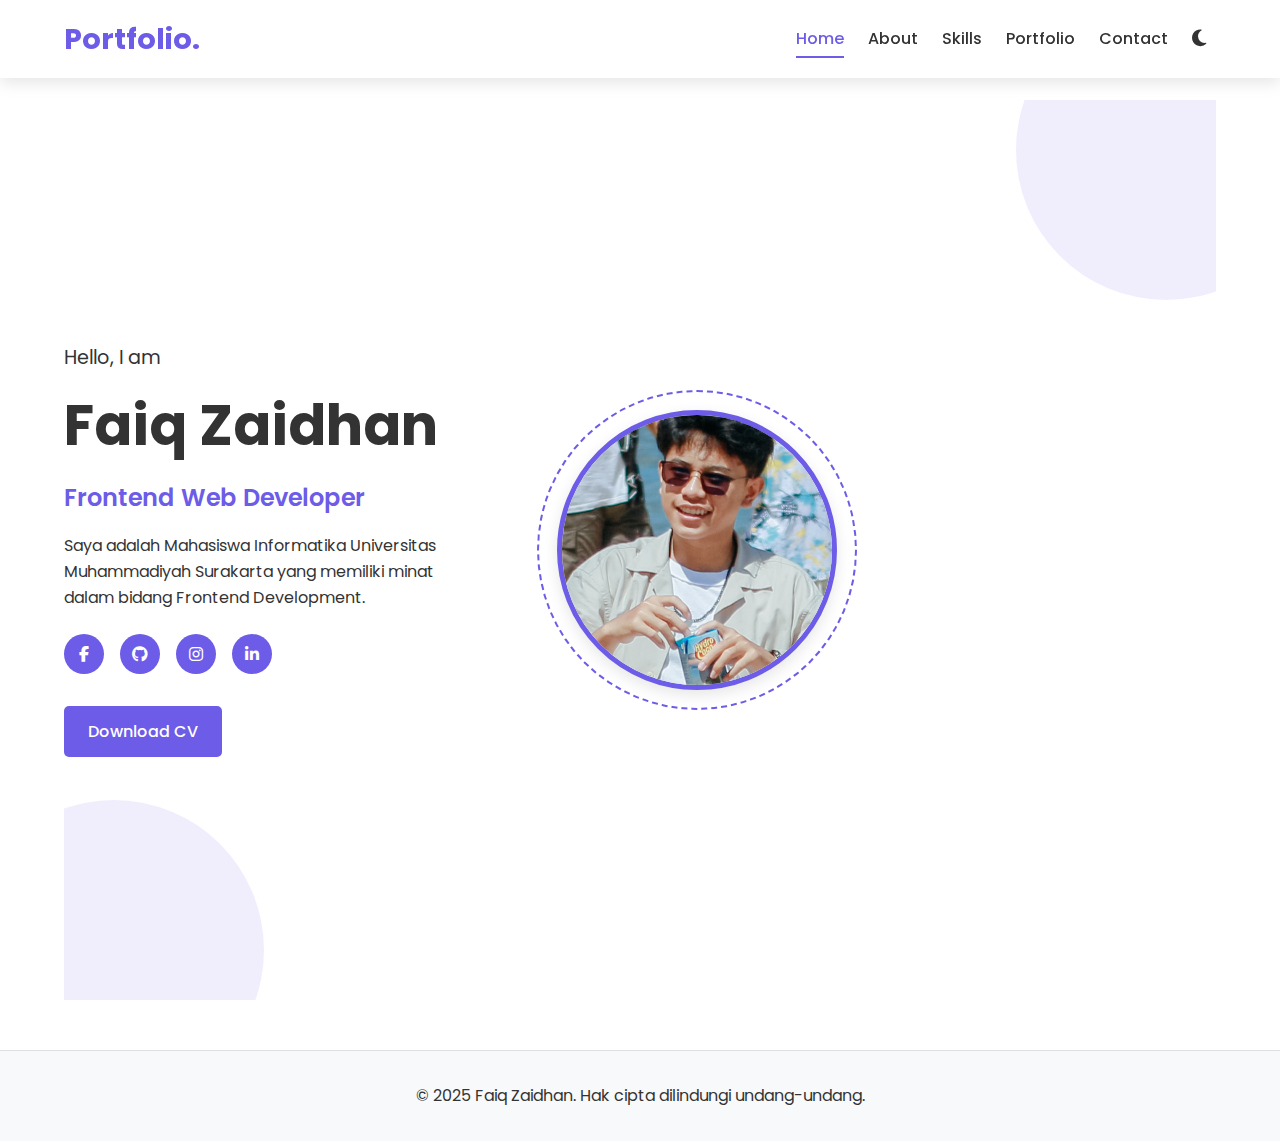
<file: index.html>
<!DOCTYPE html>
<html lang="en">
<head>
    <meta charset="UTF-8">
    <meta name="viewport" content="width=device-width, initial-scale=1.0">
    <title>Faiq Zaidhan - Web Developer</title>
    <link rel="stylesheet" href="css/style.css">
    <link rel="stylesheet" href="https://cdnjs.cloudflare.com/ajax/libs/font-awesome/6.4.0/css/all.min.css">
    <link href="https://fonts.googleapis.com/css2?family=Poppins:wght@300;400;500;600;700&display=swap" rel="stylesheet">
</head>
<body>
    <!-- checkbox tersembunyi untuk toggle dark mode -->
    <input type="checkbox" id="theme-toggle">
    
    <header>
        <div class="logo">
            <h2>Portfolio.</h2>
        </div>
        <nav>
            <ul>
                <li><a href="index.html" class="active">Home</a></li>
                <li><a href="about.html">About</a></li>
                <li><a href="skills.html">Skills</a></li>
                <li><a href="portfolio.html">Portfolio</a></li>
                <li><a href="contact.html">Contact</a></li>
                <li><label for="theme-toggle" class="theme-switch"></label></li>
            </ul>
        </nav>
    </header>

    <main>
        <section class="hero">
            <div class="hero-content">
                <div class="hero-text">
                    <p class="hero-intro">Hello, I am</p>
                    <h1>Faiq Zaidhan</h1>
                    <p class="hero-subtitle">Frontend Web Developer</p>
                    <p class="hero-description">Saya adalah Mahasiswa Informatika Universitas Muhammadiyah Surakarta yang memiliki minat dalam bidang Frontend Development.</p>
                    
                    <div class="social-links">
                        <a href="#" class="social-icon"><i class="fab fa-facebook-f"></i></a>
                        <a href="https://github.com/faiqzdhn" class="social-icon"><i class="fab fa-github"></i></a>
                        <a href="https://www.instagram.com/zaidhan.faiq" class="social-icon"><i class="fab fa-instagram"></i></a>
                        <a href="#" class="social-icon"><i class="fab fa-linkedin-in"></i></a>
                    </div>
                    
                    <a href="#" class="btn">Download CV</a>
                </div>
                
                <div class="hero-image-container">
                    <div class="circle-decoration"></div>
                    <div class="profile-circle">
                        <img src="images/profile.jpg" alt="Faiq Zaidhan">
                    </div>
                </div>
            </div>
        </section>
    </main>

    <footer>
        <p>&copy; 2025 Faiq Zaidhan. Hak cipta dilindungi undang-undang.</p>
    </footer>
</body>
</html>
</file>
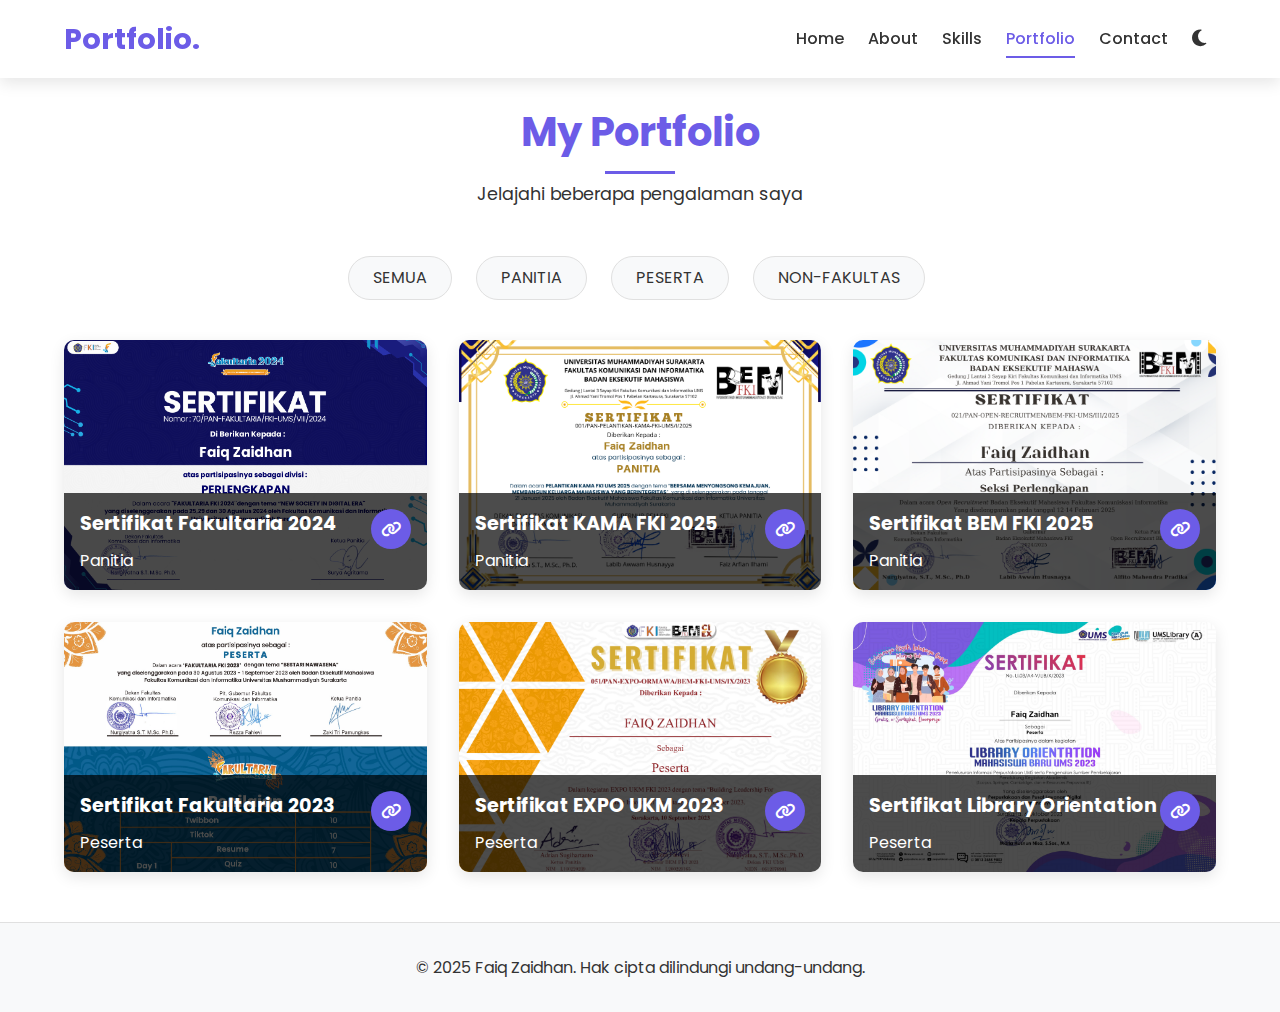
<file: portfolio.html>
<!DOCTYPE html>
<html lang="en">
<head>
    <meta charset="UTF-8">
    <meta name="viewport" content="width=device-width, initial-scale=1.0">
    <title>Portfolio - Faiq Zaidhan</title>
    <link rel="stylesheet" href="css/style.css">
    <link rel="stylesheet" href="https://cdnjs.cloudflare.com/ajax/libs/font-awesome/6.4.0/css/all.min.css">
    <link href="https://fonts.googleapis.com/css2?family=Poppins:wght@300;400;500;600;700&display=swap" rel="stylesheet">
</head>
<body>
    <!-- checkbox tersembunyi untuk toggle dark mode -->
    <input type="checkbox" id="theme-toggle">
    
    <header>
        <div class="logo">
            <h2>Portfolio.</h2>
        </div>
        <nav>
            <ul>
                <li><a href="index.html">Home</a></li>
                <li><a href="about.html">About</a></li>
                <li><a href="skills.html">Skills</a></li>
                <li><a href="portfolio.html" class="active">Portfolio</a></li>
                <li><a href="contact.html">Contact</a></li>
                <li><label for="theme-toggle" class="theme-switch"></label></li>
            </ul>
        </nav>
    </header>

    <main>
        <section class="portfolio-section">
            <div class="section-title">
                <h2>My Portfolio</h2>
                <p>Jelajahi beberapa pengalaman saya</p>
            </div>
            
            <!-- radio button tersembunyi untuk filter portfolio dengan CSS -->
            <input type="radio" name="portfolio-filter" id="filter-semua" checked>
            <input type="radio" name="portfolio-filter" id="filter-panitia">
            <input type="radio" name="portfolio-filter" id="filter-peserta">
            <input type="radio" name="portfolio-filter" id="filter-non">
            
            <div class="portfolio-filter">
                <label for="filter-semua" class="filter-label filter-semua">SEMUA</label>
                <label for="filter-panitia" class="filter-label filter-panitia">PANITIA</label>
                <label for="filter-peserta" class="filter-label filter-peserta">PESERTA</label>
                <label for="filter-non" class="filter-label filter-non">NON-FAKULTAS</label>
            </div>
            
            <div class="portfolio-grid">
                <div class="portfolio-item" data-category="panitia">
                    <div class="portfolio-img">
                        <img src="images/sertif1.png" alt="sertif1">
                    </div>
                    <div class="portfolio-info">
                        <h3>Sertifikat Fakultaria 2024</h3>
                        <p>Panitia</p>
                        <a href="#" class="portfolio-link"><i class="fas fa-link"></i></a>
                    </div>
                </div>
                
                <div class="portfolio-item" data-category="panitia">
                    <div class="portfolio-img">
                        <img src="images/sertif2.png" alt="sertif2">
                    </div>
                    <div class="portfolio-info">
                        <h3>Sertifikat KAMA FKI 2025</h3>
                        <p>Panitia</p>
                        <a href="#" class="portfolio-link"><i class="fas fa-link"></i></a>
                    </div>
                </div>
                
                <div class="portfolio-item" data-category="panitia">
                    <div class="portfolio-img">
                        <img src="images/sertif3.png" alt="sertif3">
                    </div>
                    <div class="portfolio-info">
                        <h3>Sertifikat BEM FKI 2025</h3>
                        <p>Panitia</p>
                        <a href="#" class="portfolio-link"><i class="fas fa-link"></i></a>
                    </div>
                </div>
                
                <div class="portfolio-item" data-category="peserta">
                    <div class="portfolio-img">
                        <img src="images/sertif4.jpg" alt="sertif4">
                    </div>
                    <div class="portfolio-info">
                        <h3>Sertifikat Fakultaria 2023</h3>
                        <p>Peserta</p>
                        <a href="#" class="portfolio-link"><i class="fas fa-link"></i></a>
                    </div>
                </div>
                
                <div class="portfolio-item" data-category="peserta">
                    <div class="portfolio-img">
                        <img src="images/sertif5.png" alt="sertif5">
                    </div>
                    <div class="portfolio-info">
                        <h3>Sertifikat EXPO UKM 2023</h3>
                        <p>Peserta</p>
                        <a href="#" class="portfolio-link"><i class="fas fa-link"></i></a>
                    </div>
                </div>
                
                <div class="portfolio-item" data-category="non">
                    <div class="portfolio-img">
                        <img src="images/sertif6.png" alt="sertif6">
                    </div>
                    <div class="portfolio-info">
                        <h3>Sertifikat Library Orientation</h3>
                        <p>Peserta</p>
                        <a href="#" class="portfolio-link"><i class="fas fa-link"></i></a>
                    </div>
                </div>
            </div>
        </section>
    </main>

    <footer>
        <p>&copy; 2025 Faiq Zaidhan. Hak cipta dilindungi undang-undang.</p>
    </footer>
</body>
</html>
</file>
<file: css/style.css>
/* Base Styles */
:root {
    --primary-color: #6c5ce7;
    --secondary-color: #a29bfe;
    --text-color: #333;
    --light-text: #fff;
    --background-color: #fff;
    --card-bg: #f8f9fa;
    --border-color: #e0e0e0;
    --hover-color: #5649c0;
    --shadow: 0 5px 15px rgba(0, 0, 0, 0.1);
    --transition: all 0.3s ease;
}

/* Tema dark mode menggunakan preferensi sistem */
@media (prefers-color-scheme: dark) {
    :root {
        --primary-color: #6c5ce7;
        --secondary-color: #a29bfe;
        --text-color: #f5f5f5;
        --light-text: #fff;
        --background-color: #121212;
        --card-bg: #1e1e1e;
        --border-color: #333;
        --hover-color: #8075e5;
        --shadow: 0 5px 15px rgba(0, 0, 0, 0.3);
    }
}

/* Toggle dark mode dengan CSS menggunakan checkbox tersembunyi */
#theme-toggle {
    display: none; /* Sembunyikan checkbox asli */
}

.theme-switch {
    display: inline-block;
    width: 24px;
    height: 24px;
    position: relative;
    cursor: pointer;
}

/* Ikon default (moon untuk light mode) */
.theme-switch::before {
    content: '\f186'; /* Unicode untuk fa-moon */
    font-family: 'Font Awesome 5 Free';
    font-weight: 900;
    position: absolute;
    font-size: 1.2rem;
    color: var(--text-color);
    transition: var(--transition);
}

/* Saat tema gelap diaktifkan, tampilkan ikon matahari */
#theme-toggle:checked ~ header .theme-switch::before {
    content: '\f185'; /* Unicode untuk fa-sun */
}

/* Terapkan tema gelap saat checkbox di-check */
#theme-toggle:checked ~ header,
#theme-toggle:checked ~ main,
#theme-toggle:checked ~ footer {
    --primary-color: #6c5ce7;
    --secondary-color: #a29bfe;
    --text-color: #f5f5f5;
    --light-text: #fff;
    --background-color: #121212;
    --card-bg: #1e1e1e;
    --border-color: #333;
    --hover-color: #8075e5;
    --shadow: 0 5px 15px rgba(0, 0, 0, 0.3);
}

/* Atur background secara langsung pada elemen-elemen utama */
#theme-toggle:checked ~ header {
    background-color: #121212;
}

#theme-toggle:checked ~ main {
    background-color: #121212;
}

#theme-toggle:checked ~ footer {
    background-color: #121212;
}

/* style dark mode untuk elemen body secara langsung */
#theme-toggle:checked ~ * {
    color: #f5f5f5;
}

* {
    margin: 0;
    padding: 0;
    box-sizing: border-box;
}

body {
    font-family: 'Poppins', sans-serif;
    color: var(--text-color);
    background-color: var(--background-color);
    line-height: 1.6;
    transition: var(--transition);
}

html {
    scroll-behavior: smooth;
}

a {
    text-decoration: none;
    color: var(--text-color);
    transition: var(--transition);
}

ul {
    list-style: none;
}

img {
    max-width: 100%;
    height: auto;
}

/* Scrollbar Styles */
::-webkit-scrollbar {
    width: 10px;
}

::-webkit-scrollbar-track {
    background: var(--background-color);
}

::-webkit-scrollbar-thumb {
    background: var(--primary-color);
    border-radius: 5px;
}

::-webkit-scrollbar-thumb:hover {
    background: var(--hover-color);
}

/* Header Styles */
header {
    display: flex;
    justify-content: space-between;
    align-items: center;
    padding: 1rem 5%;
    position: fixed;
    top: 0;
    left: 0;
    width: 100%;
    z-index: 1000;
    background-color: var(--background-color);
    box-shadow: var(--shadow);
    transition: var(--transition);
}

.logo h2 {
    color: var(--primary-color);
    font-weight: 700;
    font-size: 1.8rem;
}

nav ul {
    display: flex;
    align-items: center;
}

nav ul li {
    margin-left: 1.5rem;
}

nav ul li a {
    font-weight: 500;
    position: relative;
    padding: 0.5rem 0;
}

nav ul li a:hover {
    color: var(--primary-color);
}

nav ul li a.active {
    color: var(--primary-color);
}

nav ul li a.active::after,
nav ul li a:hover::after {
    content: '';
    position: absolute;
    bottom: 0;
    left: 0;
    width: 100%;
    height: 2px;
    background-color: var(--primary-color);
}



/* Main Content */
main {
    padding: 100px 5% 50px;
}

.section-title {
    text-align: center;
    margin-bottom: 3rem;
}

.section-title h2 {
    font-size: 2.5rem;
    font-weight: 700;
    margin-bottom: 1rem;
    color: var(--primary-color);
    position: relative;
    display: inline-block;
}

.section-title h2::after {
    content: '';
    position: absolute;
    bottom: -10px;
    left: 50%;
    transform: translateX(-50%);
    width: 70px;
    height: 3px;
    background-color: var(--primary-color);
}

.section-title p {
    color: var(--text-color);
    font-size: 1.1rem;
}

/* Hero Section */
.hero {
    min-height: 100vh;
    display: flex;
    align-items: center;
    padding: 2rem 0;
    position: relative;
    overflow: hidden;
}

.hero::before {
    content: '';
    position: absolute;
    top: -100px;
    right: -100px;
    width: 300px;
    height: 300px;
    border-radius: 50%;
    background-color: rgba(108, 92, 231, 0.1);
    z-index: -1;
}

.hero::after {
    content: '';
    position: absolute;
    bottom: -100px;
    left: -100px;
    width: 300px;
    height: 300px;
    border-radius: 50%;
    background-color: rgba(108, 92, 231, 0.1);
    z-index: -1;
}

.hero-content {
    display: flex;
    align-items: center;
    justify-content: space-between;
    gap: 3rem;
    position: relative;
    z-index: 1;
}

.hero-text {
    flex: 1;
}

.hero-intro {
    font-size: 1.2rem;
    margin-bottom: 0.5rem;
    color: var(--text-color);
}

.hero-text h1 {
    font-size: 3.5rem;
    font-weight: 700;
    margin-bottom: 0.5rem;
    color: var(--text-color);
}

.hero-subtitle {
    font-size: 1.5rem;
    font-weight: 600;
    margin-bottom: 1rem;
    color: var(--primary-color);
}

.hero-description {
    margin-bottom: 1.5rem;
    max-width: 500px;
    line-height: 1.6;
}

.social-links {
    display: flex;
    gap: 1rem;
    margin-bottom: 2rem;
}

.social-icon {
    display: flex;
    align-items: center;
    justify-content: center;
    width: 40px;
    height: 40px;
    border-radius: 50%;
    background-color: var(--primary-color);
    color: var(--light-text);
    transition: var(--transition);
}

.social-icon:hover {
    background-color: var(--hover-color);
    transform: translateY(-3px);
}

.btn {
    display: inline-block;
    padding: 0.8rem 1.5rem;
    background-color: var(--primary-color);
    color: var(--light-text);
    border-radius: 5px;
    font-weight: 500;
    transition: var(--transition);
    border: none;
    cursor: pointer;
}

.btn:hover {
    background-color: var(--hover-color);
    transform: translateY(-3px);
    box-shadow: 0 10px 20px rgba(0, 0, 0, 0.1);
}

.hero-image-container {
    position: relative;
    flex: 1;
    display: flex;
    justify-content: center;
    align-items: center;
}

.hero-image {
    position: relative;
    z-index: 2;
    width: 300px;
    height: 300px;
    display: flex;
    justify-content: center;
    align-items: center;
}

.profile-circle {
    width: 280px;
    height: 280px;
    border-radius: 50%;
    overflow: hidden;
    border: 5px solid var(--primary-color);
    box-shadow: var(--shadow);
    position: relative;
    z-index: 3;
    background-color: var(--background-color);
}

.profile-circle img {
    width: 100%;
    height: 100%;
    object-fit: cover;
    object-position: center;
}

.hero-decoration {
    position: absolute;
    width: 100%;
    height: 100%;
    z-index: 1;
}

.code-icon {
    position: absolute;
    top: 15%;
    left: 10%;
    width: 60px;
    height: 60px;
    background-color: var(--primary-color);
    border-radius: 50%;
    display: flex;
    align-items: center;
    justify-content: center;
    color: var(--light-text);
    font-size: 1.8rem;
    box-shadow: var(--shadow);
}

.circle-decoration {
    position: absolute;
    top: 50%;
    left: 50%;
    transform: translate(-50%, -50%);
    width: 320px;
    height: 320px;
    border: 2px dashed var(--primary-color);
    border-radius: 50%;
    z-index: 1;
    animation: rotate 20s linear infinite;
}

@keyframes rotate {
    0% {
        transform: translate(-50%, -50%) rotate(0deg);
    }
    100% {
        transform: translate(-50%, -50%) rotate(360deg);
    }
}

/* About Section */
.about-container {
    display: flex;
    gap: 3rem;
    align-items: center;
}

.about-image {
    flex: 1;
    border-radius: 15px;
    overflow: hidden;
    box-shadow: var(--shadow);
}

.about-content {
    flex: 1;
}

.about-content h2 {
    font-size: 2.5rem;
    font-weight: 700;
    margin-bottom: 1rem;
    color: var(--primary-color);
}

.about-content h3 {
    font-size: 1.5rem;
    margin-bottom: 1.5rem;
    color: var(--secondary-color);
}

.about-content p {
    margin-bottom: 1.5rem;
}

.personal-info {
    display: grid;
    grid-template-columns: repeat(2, 1fr);
    gap: 1rem;
    margin-bottom: 2rem;
}

.info-item {
    display: flex;
    align-items: center;
}

.info-title {
    font-weight: 600;
    margin-right: 0.5rem;
}

/* Skills Section */
.skills-container {
    margin-top: 3rem;
}

.skill-category {
    margin-bottom: 3rem;
}

.skill-category h3 {
    font-size: 1.8rem;
    margin-bottom: 1.5rem;
    color: var(--primary-color);
}

.skills-grid {
    display: grid;
    grid-template-columns: repeat(auto-fill, minmax(250px, 1fr));
    gap: 2rem;
}

.skill-card {
    background-color: var(--card-bg);
    padding: 1.5rem;
    border-radius: 10px;
    box-shadow: var(--shadow);
    transition: var(--transition);
}

.skill-card:hover {
    transform: translateY(-5px);
}

.skill-icon {
    font-size: 2rem;
    color: var(--primary-color);
    margin-bottom: 1rem;
}

.skill-card h4 {
    font-size: 1.2rem;
    margin-bottom: 1rem;
}

.skill-bar {
    height: 10px;
    background-color: var(--border-color);
    border-radius: 5px;
    overflow: hidden;
    margin-bottom: 0.5rem;
}

.skill-progress {
    height: 100%;
    background-color: var(--primary-color);
    border-radius: 5px;
}

.skill-percentage {
    font-weight: 600;
    color: var(--primary-color);
}

/* Portfolio Section */
.portfolio-filter {
    display: flex;
    justify-content: center;
    margin-bottom: 2rem;
    flex-wrap: wrap;
    gap: 1rem;
}

.filter-btn {
    padding: 0.5rem 1.5rem;
    background-color: var(--card-bg);
    border: 1px solid var(--border-color);
    border-radius: 30px;
    cursor: pointer;
    transition: var(--transition);
}

.filter-btn.active, .filter-btn:hover {
    background-color: var(--primary-color);
    color: var(--light-text);
}

/* CSS untuk Portfolio Filter (Pengganti JavaScript) */
#filter-semua, #filter-panitia, #filter-peserta, #filter-non {
    display: none; /* Sembunyikan radio buttons */
}

.filter-label {
    display: inline-block;
    padding: 0.5rem 1.5rem;
    background-color: var(--card-bg);
    border: 1px solid var(--border-color);
    border-radius: 30px;
    cursor: pointer;
    transition: var(--transition);
    margin-right: 0.5rem;
    margin-bottom: 0.5rem;
}

#filter-semua:checked ~ .portfolio-grid .portfolio-item {
    display: block;
}

#filter-panitia:checked ~ .portfolio-grid .portfolio-item:not([data-category="panitia"]) {
    display: none;
}

#filter-peserta:checked ~ .portfolio-grid .portfolio-item:not([data-category="peserta"]) {
    display: none;
}

#filter-non:checked ~ .portfolio-grid .portfolio-item:not([data-category="non"]) {
    display: none;
}

/* Styling untuk label filter yang aktif */
#filter-all:checked ~ .portfolio-filter .filter-semua,
#filter-web:checked ~ .portfolio-filter .filter-panitia,
#filter-design:checked ~ .portfolio-filter .filter-peserta,
#filter-app:checked ~ .portfolio-filter .filter-non {
    background-color: var(--primary-color);
    color: var(--light-text);
}

.portfolio-grid {
    display: grid;
    grid-template-columns: repeat(auto-fill, minmax(300px, 1fr));
    gap: 2rem;
}

.portfolio-item {
    border-radius: 10px;
    overflow: hidden;
    box-shadow: var(--shadow);
    transition: var(--transition);
    position: relative;
}

.portfolio-item:hover {
    transform: translateY(-5px);
}

.portfolio-img {
    height: 250px;
    overflow: hidden;
}

.portfolio-img img {
    width: 100%;
    height: 100%;
    object-fit: cover;
    transition: var(--transition);
}

.portfolio-item:hover .portfolio-img img {
    transform: scale(1.1);
}

.portfolio-info {
    position: absolute;
    bottom: 0;
    left: 0;
    width: 100%;
    padding: 1rem;
    background-color: rgba(0, 0, 0, 0.7);
    color: var(--light-text);
    transition: var(--transition);
}

.portfolio-info h3 {
    font-size: 1.2rem;
    margin-bottom: 0.5rem;
}

.portfolio-link {
    position: absolute;
    top: 1rem;
    right: 1rem;
    width: 40px;
    height: 40px;
    background-color: var(--primary-color);
    color: var(--light-text);
    border-radius: 50%;
    display: flex;
    align-items: center;
    justify-content: center;
    transition: var(--transition);
}

.portfolio-link:hover {
    background-color: var(--hover-color);
}

/* Contact Section */
.contact-container {
    display: grid;
    grid-template-columns: 1fr 2fr;
    gap: 3rem;
}

.contact-info {
    background-color: var(--card-bg);
    padding: 2rem;
    border-radius: 10px;
    box-shadow: var(--shadow);
}

.contact-card {
    display: flex;
    align-items: flex-start;
    margin-bottom: 2rem;
}

.contact-icon {
    width: 50px;
    height: 50px;
    background-color: var(--primary-color);
    color: var(--light-text);
    border-radius: 50%;
    display: flex;
    align-items: center;
    justify-content: center;
    font-size: 1.2rem;
    margin-right: 1rem;
}

.contact-details h3 {
    font-size: 1.2rem;
    margin-bottom: 0.5rem;
}

.social-links-large {
    display: flex;
    justify-content: center;
    gap: 1rem;
    margin-top: 2rem;
}

.social-icon-large {
    width: 50px;
    height: 50px;
    background-color: var(--primary-color);
    color: var(--light-text);
    border-radius: 50%;
    display: flex;
    align-items: center;
    justify-content: center;
    font-size: 1.2rem;
    transition: var(--transition);
}

.social-icon-large:hover {
    background-color: var(--hover-color);
    transform: translateY(-3px);
}

.contact-form {
    background-color: var(--card-bg);
    padding: 2rem;
    border-radius: 10px;
    box-shadow: var(--shadow);
}

.form-group {
    margin-bottom: 1.5rem;
}

.form-group label {
    display: block;
    margin-bottom: 0.5rem;
    font-weight: 500;
}

.form-group input,
.form-group textarea {
    width: 100%;
    padding: 0.8rem;
    border-radius: 5px;
    border: 1px solid var(--border-color);
    background-color: var(--background-color);
    color: var(--text-color);
    font-family: 'Poppins', sans-serif;
    transition: var(--transition);
}

.form-group input:focus,
.form-group textarea:focus {
    outline: none;
    border-color: var(--primary-color);
}

/* Footer */
footer {
    background-color: var(--card-bg);
    text-align: center;
    padding: 2rem;
    border-top: 1px solid var(--border-color);
}

/* tampilan responsiv */
@media screen and (max-width: 992px) {
    .hero-content {
        flex-direction: column-reverse;
        text-align: center;
        gap: 3rem;
    }
    
    .hero-description, .hero-intro, .hero-subtitle {
        margin-left: auto;
        margin-right: auto;
    }
    
    .social-links {
        justify-content: center;
    }
    
    .hero-image {
        margin-top: 1rem;
    }
    
    .profile-circle {
        width: 250px;
        height: 250px;
    }
    
    .circle-decoration {
        width: 290px;
        height: 290px;
    }
    
    .about-container {
        flex-direction: column;
    }
    
    .contact-container {
        grid-template-columns: 1fr;
    }
}

@media screen and (max-width: 768px) {
    header {
        padding: 1rem;
    }
    
    .hero-text h1 {
        font-size: 2.5rem;
    }
    
    nav ul {
        gap: 1rem;
    }
    
    nav ul li {
        margin-left: 0.5rem;
    }
    
    .profile-circle {
        width: 220px;
        height: 220px;
    }
    
    .circle-decoration {
        width: 260px;
        height: 260px;
    }
    
    .code-icon {
        width: 50px;
        height: 50px;
        font-size: 1.5rem;
    }
    
    .personal-info {
        grid-template-columns: 1fr;
    }
    
    .skills-grid {
        grid-template-columns: 1fr;
    }
    
    .portfolio-grid {
        grid-template-columns: 1fr;
    }
}

@media screen and (max-width: 576px) {
    header {
        flex-direction: column;
        padding: 1rem 0;
    }
    
    .logo {
        margin-bottom: 1rem;
    }
    
    nav ul {
        flex-wrap: wrap;
        justify-content: center;
    }
}
</file>
